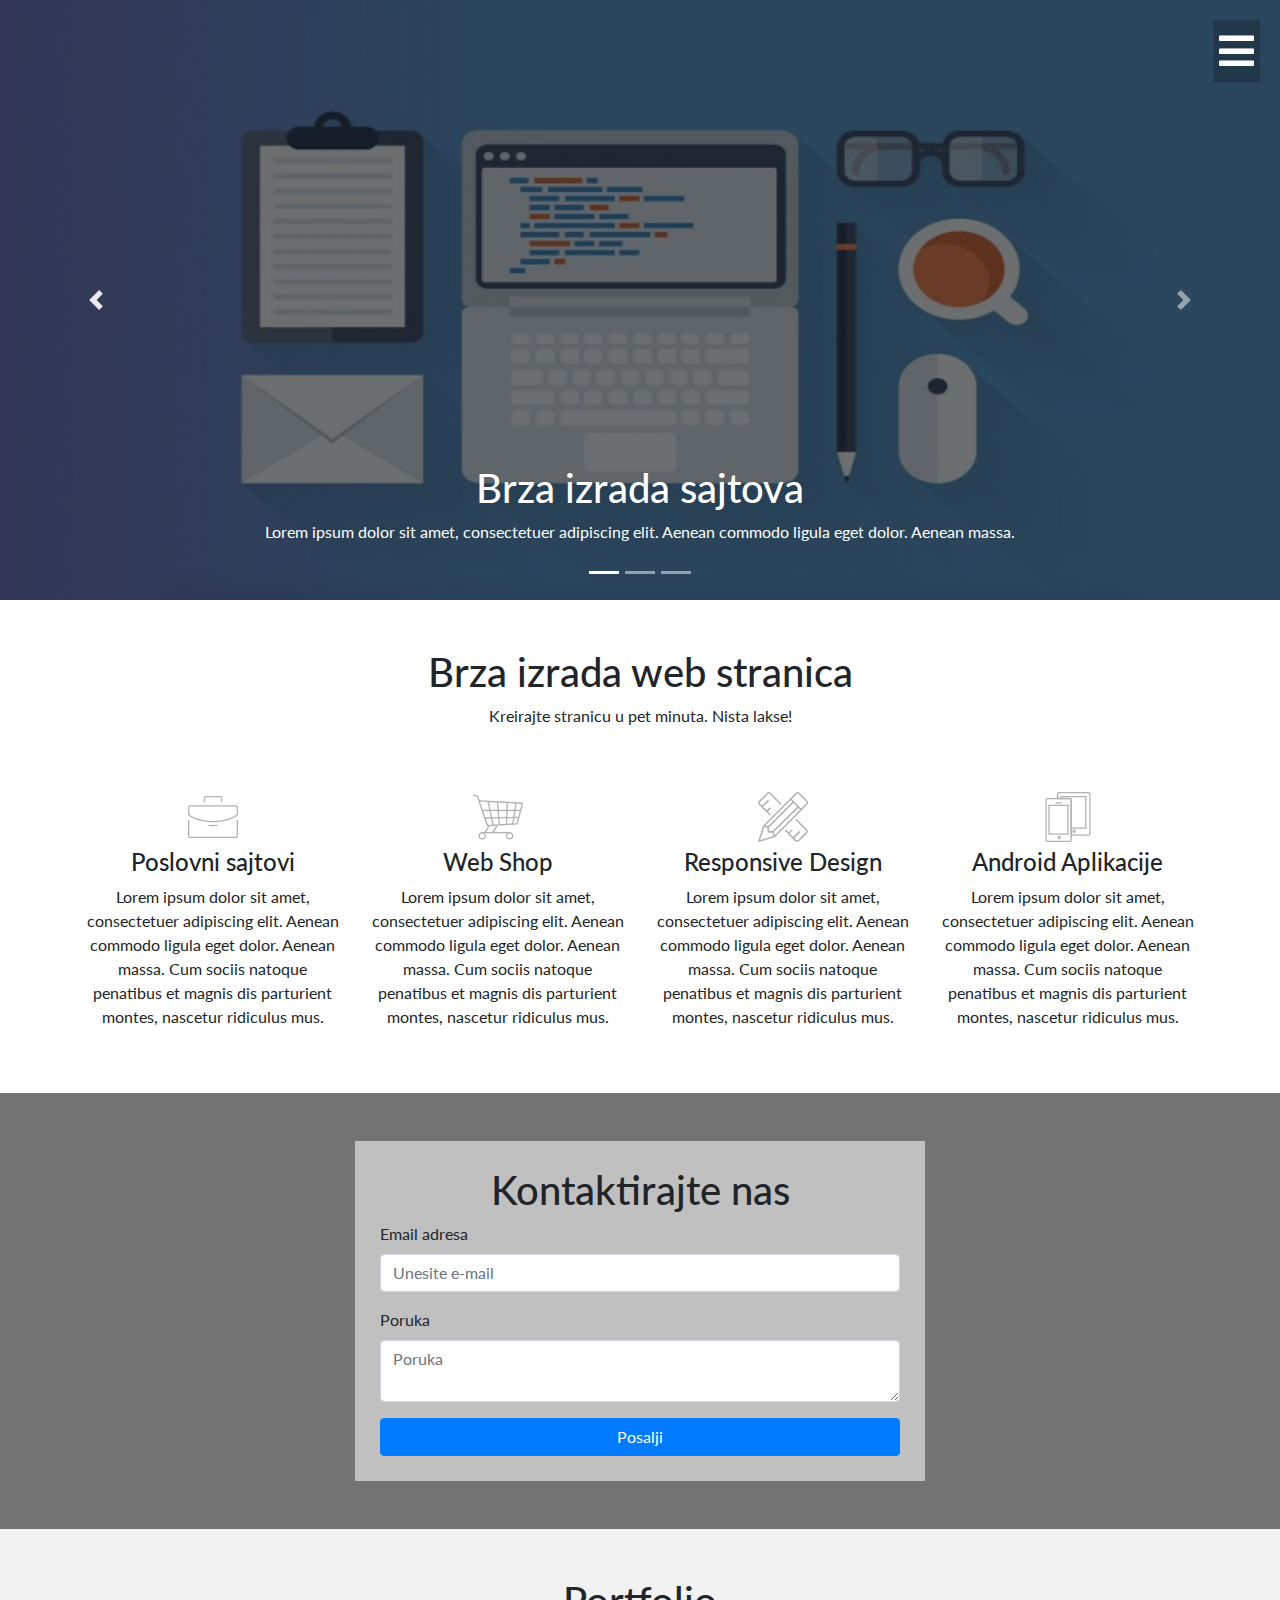
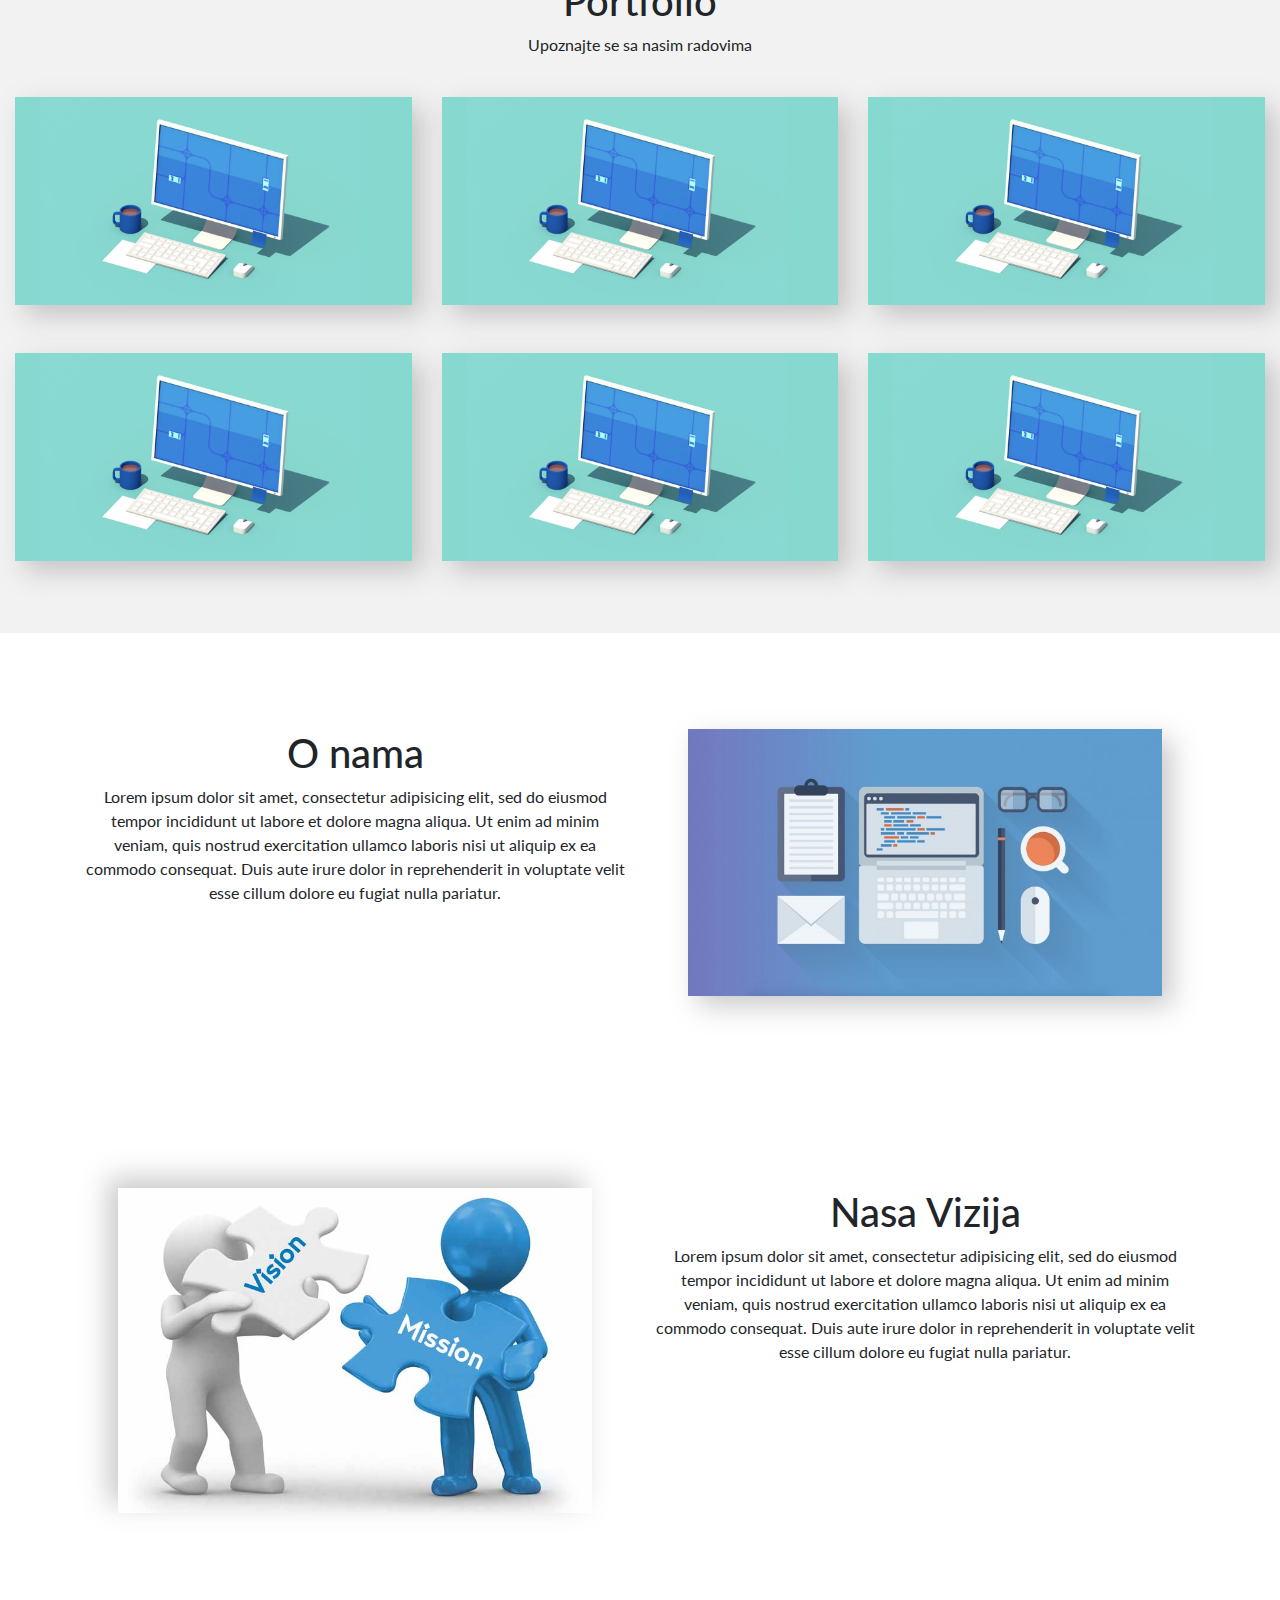
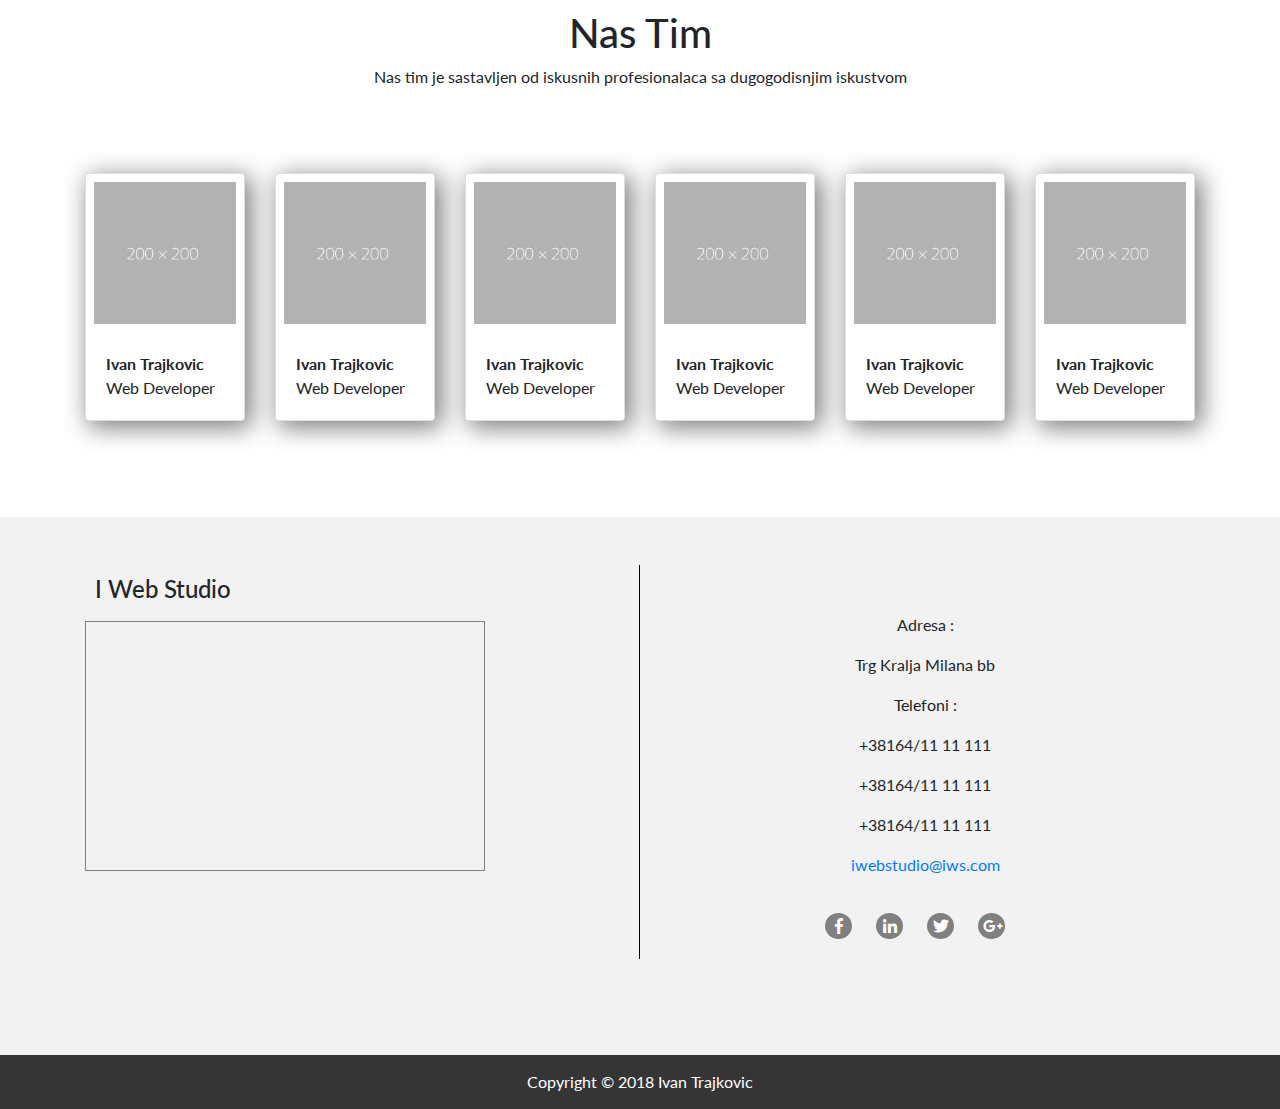
<file: index.html>
<!DOCTYPE html>
<html>

<head>
    <title></title>
    <meta charset="utf-8">
    <meta name="viewport" content="width=device-width, initial-scale=1, shrink-to-fit=no">
    <link rel="stylesheet" href="./assets/css/bootstrap.min.css">
    <link href="https://fonts.googleapis.com/css?family=Lato" rel="stylesheet">
    <link rel="stylesheet" type="text/css" href="./assets/css/fontawesome-all.css">
    <link rel="stylesheet" href="./assets/css/style.css">
    <link rel="stylesheet" type="text/css" href="./assets/css/animate.css">
</head>

<body onload="ready()">
    <!-- CAROUSEL -->
    <div id="mainSlider" class="carousel slide w-100" data-ride="carousel">
        <ol class="carousel-indicators">
            <li data-target="#mainSlider" data-slide-to="0" class="active"></li>
            <li data-target="#mainSlider" data-slide-to="1"></li>
            <li data-target="#mainSlider" data-slide-to="2"></li>
        </ol>
        <div class="carousel-inner">
            <div class="carousel-item active">
                <div class="web-slider-mask"></div>
                <img class="d-block w-100" src="./assets/images/1.jpg" alt="First slide">
                <div class="carousel-caption d-none d-sm-block">
                    <h1 class="animated fadeInRight">Brza izrada sajtova</h1>
                    <p class="animated fadeInLeft">Lorem ipsum dolor sit amet, consectetuer adipiscing elit. Aenean commodo ligula eget dolor. Aenean massa. </p>
                </div>
            </div>
            <div class="carousel-item">
                <div class="web-slider-mask"></div>
                <img class="d-block w-100" src="./assets/images/2.jpg" alt="Second slide">
                <div class="carousel-caption d-none d-sm-block">
                    <h1 class="animated fadeInRight">Saradjujte sa nama</h1>
                    <p class="animated fadeInLeft">Lorem ipsum dolor sit amet, consectetuer adipiscing elit. Aenean commodo ligula eget dolor. Aenean massa. </p>
                </div>
            </div>
            <div class="carousel-item">
                <div class="web-slider-mask"></div>
                <img class="d-block w-100" src="./assets/images/3.jpg" alt="Third slide">
                <div class="carousel-caption d-none d-sm-block">
                    <h1 class="animated fadeInRight">Zadovoljni klijenti</h1>
                    <p class="animated fadeInLeft">Lorem ipsum dolor sit amet, consectetuer adipiscing elit. Aenean commodo ligula eget dolor. Aenean massa. </p>
                </div>
            </div>
        </div>
        <!-- HAM MENU navigation TOP RIGHT -->
        <button onclick="openCloseNav()" class="meni-btn">
            <i class="fas fa-bars"></i>
        </button>
        <!-- END HAM -->
        <a class="carousel-control-prev" href="#mainSlider" role="button" data-slide="prev">
                    <span class="carousel-control-prev-icon" aria-hidden="true"></span>
                    <span class="sr-only">Previous</span>
                </a>
        <a class="carousel-control-next" href="#mainSlider" role="button" data-slide="next">
                    <span class="carousel-control-next-icon" aria-hidden="true"></span>
                    <span class="sr-only">Next</span>
                </a>
    </div>
    <!--  WEB - INTRO -->
    <div id="web-intro" class="container pt-5 pb-5">
        <div class="row justify-content-center align-items-center pb-5 ">
            <div class="col text-center">
                <h1>Brza izrada web stranica</h1>
                <p>Kreirajte stranicu u pet minuta. Nista lakse!</p>
            </div>
        </div>
        <div class="row">
            <div class="col-sm-12 col-md-6 col-lg-3 col-xl-3 text-center">
                <svg xmlns="http://www.w3.org/2000/svg" viewBox="0 0 38 32">
                    <g>
                        <path d="M37.5,18c-0.276,0-0.5,0.224-0.5,0.5v12c0,0.276-0.224,0.5-0.5,0.5h-35C1.224,31,1,30.776,1,30.5v-12
                                        C1,18.224,0.776,18,0.5,18S0,18.224,0,18.5v12C0,31.327,0.673,32,1.5,32h35c0.827,0,1.5-0.673,1.5-1.5v-12
                                        C38,18.224,37.776,18,37.5,18z"></path>
                        <path d="M25.5,5C25.776,5,26,4.776,26,4.5v-3C26,0.673,25.327,0,24.5,0h-11C12.673,0,12,0.673,12,1.5v3
                                        C12,4.776,12.224,5,12.5,5S13,4.776,13,4.5v-3C13,1.224,13.224,1,13.5,1h11C24.776,1,25,1.224,25,1.5v3C25,4.776,25.224,5,25.5,5z"></path>
                        <path d="M36.5,7h-35C0.673,7,0,7.673,0,8.5v4.958c0,2.778,9.456,6.5,19.125,6.5c9.543,0,18.875-3.722,18.875-6.5
                                        V8.5C38,7.673,37.327,7,36.5,7z M37,13.458c0,1.764-8.457,5.5-17.875,5.5C9.575,18.958,1,15.223,1,13.458V8.5
                                        C1,8.224,1.224,8,1.5,8h35C36.776,8,37,8.224,37,8.5V13.458z"></path>
                        <path d="M19.125,23c0.943,0,1.923-0.039,2.914-0.116c0.275-0.021,0.481-0.262,0.459-0.538
                                        c-0.021-0.275-0.252-0.486-0.538-0.459c-2.014,0.157-3.909,0.15-5.919-0.02c-0.264-0.027-0.517,0.181-0.54,0.456
                                        c-0.023,0.275,0.181,0.517,0.456,0.54C17.033,22.954,18.099,23,19.125,23z"></path>
                    </g>
                </svg>
                </g>
                </svg>
                <h4>Poslovni sajtovi</h4>
                <p>Lorem ipsum dolor sit amet, consectetuer adipiscing elit. Aenean commodo ligula eget dolor. Aenean massa. Cum sociis natoque penatibus et magnis dis parturient montes, nascetur ridiculus mus. </p>
            </div>
            <div class="col-sm-12 col-md-6 col-lg-3 col-xl-3 text-center">
                <svg xmlns="http://www.w3.org/2000/svg" viewBox="0 0 56.058 50.425">
                    <g>
                        <path d="M16.629,35.746c-0.454,0-0.821-0.243-1.008-0.694c-0.042-0.091-0.127-0.306-0.245-0.627
                                        C13.889,30.347,6.417,8.658,6.08,7.438C5.999,7.145,5.913,6.761,5.818,6.332C5.571,5.219,5.159,3.356,4.631,2.876
                                        C4.164,2.451,1.863,1.818,0,1.476L0.271,0C0.988,0.132,4.617,0.836,5.64,1.767c0.814,0.74,1.225,2.358,1.642,4.241
                                        c0.04,0.181,0.078,0.354,0.115,0.513c1.522,0.084,5.952,0.32,11.326,0.606c13.344,0.711,33.51,1.785,34.996,1.907
                                        c0.244,0.02,0.452,0.028,0.628,0.035c0.53,0.021,0.988,0.04,1.333,0.402c0.482,0.509,0.393,0.949,0.322,1.301l-0.044,0.233
                                        c-0.334,2.01-5.315,20.741-5.673,21.639c-0.02,0.049-0.031,0.09-0.04,0.123c-0.087,0.299-0.224,0.538-0.611,0.728
                                        c-0.172,0.083-0.292,0.091-0.648,0.117l-0.211,0.015c-0.914,0.066-4.688,0.301-9.338,0.59c-8.521,0.53-21.343,1.328-22.361,1.458
                                        C16.919,35.722,16.77,35.746,16.629,35.746z M7.85,8.047c1.505,4.538,7.608,22.223,8.936,25.862
                                        c0.041,0.112,0.077,0.208,0.107,0.288c0.988-0.12,5.031-0.394,22.45-1.478c4.642-0.289,8.411-0.523,9.322-0.589l0.214-0.016
                                        c0,0,0.001,0,0.002,0c0.003-0.008,0.006-0.016,0.009-0.023c0.237-0.634,5.234-19.208,5.588-21.332
                                        c0.011-0.066,0.022-0.126,0.033-0.182c-0.072-0.004-0.151-0.007-0.223-0.01c-0.194-0.008-0.422-0.017-0.69-0.039
                                        c-1.465-0.12-21.618-1.193-34.954-1.904C13.648,8.358,9.689,8.147,7.85,8.047z"></path>
                        <rect x="10.177" y="41.988" width="31.375" height="1.5"></rect>
                        <path d="M10.338,50.425c-2.326,0-4.219-1.893-4.219-4.219s1.893-4.219,4.219-4.219s4.219,1.893,4.219,4.219
                                        S12.664,50.425,10.338,50.425z M10.338,43.488c-1.499,0-2.719,1.22-2.719,2.719s1.22,2.719,2.719,2.719s2.719-1.22,2.719-2.719
                                        S11.837,43.488,10.338,43.488z"></path>
                        <path d="M40.959,50.425c-2.326,0-4.219-1.893-4.219-4.219s1.893-4.219,4.219-4.219s4.219,1.893,4.219,4.219
                                        S43.286,50.425,40.959,50.425z M40.959,43.488c-1.499,0-2.719,1.22-2.719,2.719s1.22,2.719,2.719,2.719s2.719-1.22,2.719-2.719
                                        S42.458,43.488,40.959,43.488z"></path>
                        <path d="M21.767,43.39l-0.741-1.304c2.08-1.182,4.297-5.928,5.026-7.487c0.232-0.496,0.309-0.658,0.383-0.768
                                        l1.239,0.845l-0.62-0.422l0.633,0.401c-0.047,0.082-0.141,0.287-0.277,0.579C25.944,38.371,23.979,42.133,21.767,43.39z"></path>
                        <path d="M12.622,43.462l-0.389-1.449c2.555-0.685,4.479-5.703,4.369-7.023l1.495-0.125
                                        C18.237,36.551,16.165,42.512,12.622,43.462z"></path>
                        <rect x="6.095" y="20.404" transform="matrix(0.2084 0.978 -0.978 0.2084 36.3381 -2.588)" width="27.346" height="1.5"></rect>
                        <rect x="15.555" y="20.468" transform="matrix(0.0746 0.9972 -0.9972 0.0746 47.499 -8.7495)" width="25.818" height="1.5"></rect>
                        <rect x="37.247" y="8.924" transform="matrix(0.9994 0.0358 -0.0358 0.9994 0.7855 -1.3469)" width="1.5" height="24.666"></rect>
                        <rect x="45.677" y="9.315" transform="matrix(0.9869 0.1614 -0.1614 0.9869 4.0496 -7.2158)" width="1.5" height="23.992"></rect>
                        <rect x="10.403" y="17.118" width="43.095" height="1.5"></rect>
                        <rect x="31.638" y="6.967" transform="matrix(0.0182 0.9998 -0.9998 0.0182 57.8124 -6.8377)" width="1.5" height="38.104"></rect>
                    </g>
                </svg>
                <h4>Web Shop</h4>
                <p>Lorem ipsum dolor sit amet, consectetuer adipiscing elit. Aenean commodo ligula eget dolor. Aenean massa. Cum sociis natoque penatibus et magnis dis parturient montes, nascetur ridiculus mus. </p>
            </div>
            <div class="col-sm-12 col-md-6 col-lg-3 col-xl-3 text-center">
                <svg xmlns="http://www.w3.org/2000/svg" viewBox="0 0 31.87 32">
                    <g>
                        <path d="M0.646,5.646c-0.847,0.848-0.666,2.042,0.008,2.715c0.027,0.026,2.734,2.612,6.541,6.419
                                        c0.098,0.098,0.226,0.146,0.354,0.146s0.256-0.049,0.354-0.146c0.195-0.195,0.195-0.512,0-0.707
                                        c-0.574-0.574-1.12-1.117-1.638-1.631l1.589-1.589c0.195-0.195,0.195-0.512,0-0.707s-0.512-0.195-0.707,0l-1.593,1.593
                                        c-0.891-0.88-1.676-1.648-2.315-2.271l3.615-3.615c0.195-0.195,0.195-0.512,0-0.707s-0.512-0.195-0.707,0L2.521,8.772
                                        c-0.736-0.713-1.16-1.118-1.167-1.125c-0.211-0.211-0.488-0.805,0-1.293l5-5C6.547,1.158,7.061,0.769,7.625,1.33
                                        c0.025,0.028,2.55,2.896,6.404,6.75c0.195,0.195,0.512,0.195,0.707,0s0.195-0.512,0-0.707C10.906,3.544,8.4,0.698,8.354,0.646
                                        c-0.932-0.93-2.056-0.651-2.707,0L0.646,5.646z"></path>
                        <path d="M21.854,24.146c-0.195-0.195-0.512-0.195-0.707,0l-1.591,1.59c-0.485-0.491-0.994-1.005-1.53-1.541
                                        c-0.195-0.195-0.512-0.195-0.707,0s-0.195,0.512,0,0.707c3.704,3.703,6.291,6.469,6.328,6.509c0.343,0.344,0.813,0.533,1.323,0.533
                                        h0c0.525,0,1.056-0.205,1.385-0.535l4.998-5.057c0.629-0.629,0.665-1.696,0.078-2.285l-6.706-6.705
                                        c-0.195-0.195-0.512-0.195-0.707,0s-0.195,0.512,0,0.707l6.706,6.705c0.2,0.2,0.162,0.632-0.079,0.873l-4.999,5.057
                                        c-0.115,0.116-0.376,0.24-0.676,0.24c0,0,0,0,0,0c-0.172,0-0.418-0.042-0.604-0.229c-0.01-0.011-0.429-0.458-1.156-1.219
                                        l3.644-3.644c0.195-0.195,0.195-0.512,0-0.707s-0.512-0.195-0.707,0l-3.629,3.629c-0.624-0.649-1.389-1.438-2.26-2.326l1.596-1.596
                                        C22.049,24.658,22.049,24.342,21.854,24.146z"></path>
                        <path d="M0.142,31.829c0.096,0.098,0.225,0.15,0.358,0.15c0.048,0,0.096-0.007,0.143-0.021l10-2.979
                                        c0.081-0.024,0.153-0.067,0.212-0.127l17.09-17.205c0.024-0.024,0.036-0.055,0.054-0.082l3.656-3.656
                                        c0.294-0.295,0.457-0.686,0.457-1.103c0-0.416-0.163-0.807-0.457-1.1L26.42,0.472c-0.588-0.588-1.615-0.588-2.203,0l-3.739,3.739
                                        c-0.024,0.024-0.037,0.055-0.055,0.083L3.307,21.411c-0.056,0.056-0.098,0.124-0.122,0.199l-3.16,9.715
                                        C-0.033,31.502,0.012,31.695,0.142,31.829z M20.86,5.271l1.039,1.039L6.376,21.875l-1.727-0.392L20.86,5.271z M7,22.666
                                        L22.607,7.018l2.436,2.436L9.295,25H7V22.666z M26.884,11.296L10.64,27.65l-0.577-2.002L25.75,10.161L26.884,11.296z M3.993,22.359
                                        L6,22.815V25.5C6,25.776,6.224,26,6.5,26h2.624l0.634,2.2L1.27,30.729L3.993,22.359z M24.925,1.179
                                        c0.211-0.211,0.578-0.211,0.789,0l5.235,5.235c0.105,0.105,0.163,0.245,0.163,0.394c0,0.148-0.058,0.289-0.164,0.395l-3.371,3.372
                                        l-6.023-6.023L24.925,1.179z"></path>
                    </g>
                </svg>
                <path d="M37.5,18c-0.276,0-0.5,0.224-0.5,0.5v12c0,0.276-0.224,0.5-0.5,0.5h-35C1.224,31,1,30.776,1,30.5v-12
                                        C1,18.224,0.776,18,0.5,18S0,18.224,0,18.5v12C0,31.327,0.673,32,1.5,32h35c0.827,0,1.5-0.673,1.5-1.5v-12
                                        C38,18.224,37.776,18,37.5,18z"></path>
                <path d="M25.5,5C25.776,5,26,4.776,26,4.5v-3C26,0.673,25.327,0,24.5,0h-11C12.673,0,12,0.673,12,1.5v3
                                        C12,4.776,12.224,5,12.5,5S13,4.776,13,4.5v-3C13,1.224,13.224,1,13.5,1h11C24.776,1,25,1.224,25,1.5v3C25,4.776,25.224,5,25.5,5z"></path>
                <path d="M36.5,7h-35C0.673,7,0,7.673,0,8.5v4.958c0,2.778,9.456,6.5,19.125,6.5c9.543,0,18.875-3.722,18.875-6.5
                                        V8.5C38,7.673,37.327,7,36.5,7z M37,13.458c0,1.764-8.457,5.5-17.875,5.5C9.575,18.958,1,15.223,1,13.458V8.5
                                        C1,8.224,1.224,8,1.5,8h35C36.776,8,37,8.224,37,8.5V13.458z"></path>
                <path d="M19.125,23c0.943,0,1.923-0.039,2.914-0.116c0.275-0.021,0.481-0.262,0.459-0.538
                                        c-0.021-0.275-0.252-0.486-0.538-0.459c-2.014,0.157-3.909,0.15-5.919-0.02c-0.264-0.027-0.517,0.181-0.54,0.456
                                        c-0.023,0.275,0.181,0.517,0.456,0.54C17.033,22.954,18.099,23,19.125,23z"></path>
                </g>
                </svg>
                <h4>Responsive Design</h4>
                <p>Lorem ipsum dolor sit amet, consectetuer adipiscing elit. Aenean commodo ligula eget dolor. Aenean massa. Cum sociis natoque penatibus et magnis dis parturient montes, nascetur ridiculus mus. </p>
            </div>
            <div class="col-sm-12 col-md-6 col-lg-3 col-xl-3 text-center">
                <svg xmlns="http://www.w3.org/2000/svg" viewBox="0 0 52 57.74">
                    <g>
                        <path d="M49.833,50.5h-21V8.907c0-0.368-0.299-0.667-0.667-0.667H13.083V2.167C13.083,0.972,14.055,0,15.25,0
                                        h34.583C51.028,0,52,0.972,52,2.167v46.165C52,49.527,51.028,50.5,49.833,50.5z M30.333,49h19.5c0.368,0,0.667-0.299,0.667-0.667
                                        V2.167c0-0.368-0.299-0.667-0.667-0.667H15.25c-0.368,0-0.667,0.299-0.667,0.667V6.74h13.583c1.195,0,2.167,0.972,2.167,2.167V49z"></path>
                        <path d="M28.249,57.74H2.167C0.972,57.74,0,56.767,0,55.572V9.157C0,7.962,0.972,6.99,2.167,6.99h26.082
                                        c1.195,0,2.167,0.972,2.167,2.167v46.415C30.416,56.767,29.444,57.74,28.249,57.74z M2.167,8.49C1.799,8.49,1.5,8.789,1.5,9.157
                                        v46.415c0,0.368,0.299,0.668,0.667,0.668h26.082c0.368,0,0.667-0.3,0.667-0.668V9.157c0-0.368-0.299-0.667-0.667-0.667H2.167z"></path>
                        <path d="M26.75,49.321H3.333V14.737H26.75V49.321z M4.833,47.821H25.25V16.237H4.833V47.821z"></path>
                        <polygon points="47.333,42.404 29.666,42.404 29.666,40.904 45.833,40.904 45.833,6.154 18.917,6.154 18.917,7.49
                                        17.417,7.49 17.417,4.654 47.333,4.654   "></polygon>
                        <rect x="11.75" y="11.904" width="7.187" height="1.5"></rect>
                        <path d="M33.249,47.491c-1.149,0-2.084-0.935-2.084-2.084s0.935-2.084,2.084-2.084s2.084,0.935,2.084,2.084
                                        S34.398,47.491,33.249,47.491z M33.249,44.823c-0.322,0-0.584,0.262-0.584,0.584s0.262,0.584,0.584,0.584s0.584-0.262,0.584-0.584
                                        S33.571,44.823,33.249,44.823z"></path>
                        <path d="M16.011,54.673c-1.149,0-2.084-0.935-2.084-2.084s0.935-2.084,2.084-2.084s2.084,0.935,2.084,2.084
                                        S17.16,54.673,16.011,54.673z M16.011,52.005c-0.322,0-0.584,0.262-0.584,0.584s0.262,0.584,0.584,0.584s0.584-0.262,0.584-0.584
                                        S16.333,52.005,16.011,52.005z"></path>
                    </g>
                </svg>
                <path d="M37.5,18c-0.276,0-0.5,0.224-0.5,0.5v12c0,0.276-0.224,0.5-0.5,0.5h-35C1.224,31,1,30.776,1,30.5v-12
                                        C1,18.224,0.776,18,0.5,18S0,18.224,0,18.5v12C0,31.327,0.673,32,1.5,32h35c0.827,0,1.5-0.673,1.5-1.5v-12
                                        C38,18.224,37.776,18,37.5,18z"></path>
                <path d="M25.5,5C25.776,5,26,4.776,26,4.5v-3C26,0.673,25.327,0,24.5,0h-11C12.673,0,12,0.673,12,1.5v3
                    C12,4.776,12.224,5,12.5,5S13,4.776,13,4.5v-3C13,1.224,13.224,1,13.5,1h11C24.776,1,25,1.224,25,1.5v3C25,4.776,25.224,5,25.5,5z"></path>
                <path d="M36.5,7h-35C0.673,7,0,7.673,0,8.5v4.958c0,2.778,9.456,6.5,19.125,6.5c9.543,0,18.875-3.722,18.875-6.5
                                        V8.5C38,7.673,37.327,7,36.5,7z M37,13.458c0,1.764-8.457,5.5-17.875,5.5C9.575,18.958,1,15.223,1,13.458V8.5
                                        C1,8.224,1.224,8,1.5,8h35C36.776,8,37,8.224,37,8.5V13.458z"></path>
                <path d="M19.125,23c0.943,0,1.923-0.039,2.914-0.116c0.275-0.021,0.481-0.262,0.459-0.538
                                        c-0.021-0.275-0.252-0.486-0.538-0.459c-2.014,0.157-3.909,0.15-5.919-0.02c-0.264-0.027-0.517,0.181-0.54,0.456
                                        c-0.023,0.275,0.181,0.517,0.456,0.54C17.033,22.954,18.099,23,19.125,23z"></path>
                </g>
                </svg>
                <h4>Android Aplikacije</h4>
                <p>Lorem ipsum dolor sit amet, consectetuer adipiscing elit. Aenean commodo ligula eget dolor. Aenean massa. Cum sociis natoque penatibus et magnis dis parturient montes, nascetur ridiculus mus. </p>
            </div>
        </div>
    </div>
    <!-- WEB - PARALEX KONTAKT -->
    <div class="web-paralex">
        <div class="web-paralex-mask"></div>
        <div class="container">
            <div class="row justify-content-center align-items-center pt-5 pb-5">
                <div class="col-sm-6 web-mini-contact-form">
                    <div class="row justify-content-center align-items-center">
                        <div class="col text-center">
                            <h1>Kontaktirajte nas </h1>
                        </div>
                    </div>
                    <form>
                        <div class="form-group">
                            <label for="email">Email adresa</label>
                            <input type="email" class="form-control" id="email" aria-describedby="emailHelp" placeholder="Unesite e-mail">
                        </div>
                        <div class="form-group">
                            <label for="message">Poruka</label>
                            <textarea class="form-control" id="message" placeholder="Poruka"></textarea>
                        </div>
                        <button type="submit" class="btn btn-primary w-100">Posalji</button>
                    </form>
                </div>
            </div>
        </div>
    </div>
    <!-- WEB - PORTFOLIO -->
    <div id="web-portfolio" class="container-fluid pt-5 pb-5">
        <div class="row justify-content-center align-items-center">
            <div class="col text-center">
                <h1>Portfolio</h1>
                <p>Upoznajte se sa nasim radovima</p>
            </div>
        </div>
        <div class="row">
            <div class="col-sm-6 col-md-6 col-lg-4 col-xl-4 mt-4 mb-4">
                <div class="web-card">
                    <img src="./assets/images/4.jpg" alt="portfolio">
                    <div class="web-card-mask"></div>
                    <div class="web-card-content">
                        <h5>Naslov projekta</h5>
                        <p>Lorem ipsum dolor sit amet, consectetuer adipiscing elit.</p>
                    </div>
                </div>
            </div>
            <div class="col-sm-6 col-md-6 col-lg-4 col-xl-4 mt-4 mb-4">
                <div class="web-card">
                    <img src="./assets/images/4.jpg" alt="portfolio">
                    <div class="web-card-mask"></div>
                    <div class="web-card-content">
                        <h5>Naslov projekta</h5>
                        <p>Lorem ipsum dolor sit amet, consectetuer adipiscing elit.</p>
                    </div>
                </div>
            </div>
            <div class="col-sm-6 col-md-6 col-lg-4 col-xl-4 mt-4 mb-4">
                <div class="web-card">
                    <img src="./assets/images/4.jpg" alt="portfolio">
                    <div class="web-card-mask"></div>
                    <div class="web-card-content">
                        <h5>Naslov projekta</h5>
                        <p>Lorem ipsum dolor sit amet, consectetuer adipiscing elit.</p>
                    </div>
                </div>
            </div>
            <div class="col-sm-6 col-md-6 col-lg-4 col-xl-4 mt-4 mb-4">
                <div class="web-card">
                    <img src="./assets/images/4.jpg" alt="portfolio">
                    <div class="web-card-mask"></div>
                    <div class="web-card-content">
                        <h5>Naslov projekta</h5>
                        <p>Lorem ipsum dolor sit amet, consectetuer adipiscing elit.</p>
                    </div>
                </div>
            </div>
            <div class="col-sm-6 col-md-6 col-lg-4 col-xl-4 mt-4 mb-4">
                <div class="web-card">
                    <img src="./assets/images/4.jpg" alt="portfolio">
                    <div class="web-card-mask"></div>
                    <div class="web-card-content">
                        <h5>Naslov projekta</h5>
                        <p>Lorem ipsum dolor sit amet, consectetuer adipiscing elit.</p>
                    </div>
                </div>
            </div>
            <div class="col-sm-6 col-md-6 col-lg-4 col-xl-4 mt-4 mb-4">
                <div class="web-card">
                    <img src="./assets/images/4.jpg" alt="portfolio">
                    <div class="web-card-mask"></div>
                    <div class="web-card-content">
                        <h5>Naslov projekta</h5>
                        <p>Lorem ipsum dolor sit amet, consectetuer adipiscing elit.</p>
                    </div>
                </div>
            </div>
        </div>
    </div>
    <!-- WEB - ABOUT -->
    <div id="web-about" class="container">
        <div class="row pt-5 pb-5">
            <div class="col-sm-12 col-md-6 pt-5 text-center">
                <h1>O nama</h1>
                <p>Lorem ipsum dolor sit amet, consectetur adipisicing elit, sed do eiusmod tempor incididunt ut labore et dolore magna aliqua. Ut enim ad minim veniam, quis nostrud exercitation ullamco laboris nisi ut aliquip ex ea commodo consequat. Duis aute irure dolor in reprehenderit in voluptate velit esse cillum dolore eu fugiat nulla pariatur.</p>
            </div>
            <div class="col-sm-12 col-md-6 p-5">
                <img class="web-shadow-right" src="./assets/images/1.jpg" alt="about">
            </div>
        </div>
        <div class="row pt-5 pd-5">
            <div class="col-sm-12 col-md-6 p-5">
                <img class="web-shadow-left" src="./assets/images/6.jpg" alt="about">
            </div>
            <div class="col-sm-12 col-md-6 pt-5 text-center">
                <h1>Nasa Vizija</h1>
                <p>Lorem ipsum dolor sit amet, consectetur adipisicing elit, sed do eiusmod tempor incididunt ut labore et dolore magna aliqua. Ut enim ad minim veniam, quis nostrud exercitation ullamco laboris nisi ut aliquip ex ea commodo consequat. Duis aute irure dolor in reprehenderit in voluptate velit esse cillum dolore eu fugiat nulla pariatur.</p>
            </div>
        </div>
    </div>
    <!-- WEB TEAM -->
    <div id="web-team" class="container pt-5 pb-5">
        <div class="row justify-content-center align-items-center pb-5">
            <div class="col text-center">
                <h1>Nas Tim</h1>
                <p>Nas tim je sastavljen od iskusnih profesionalaca sa dugogodisnjim iskustvom</p>
            </div>
        </div>
        <div class="row pb-5">
            <div class="col-6 col-md-4 col-sm-4 col-lg-2">
                <div class="card" data-toggle="modal" data-target="#webModal1">
                    <img class="card-img-top px-2 py-2" src="./assets/images/7.jpg" alt="Card image cap">
                    <div class="card-body">
                        <p class="card-text"><b>Ivan Trajkovic</b>
                            <br> Web Developer</p>
                    </div>
                </div>
                <!-- MODAL WEB TEAM -->
                <div class="modal fade" id="webModal1" tabindex="-1" role="dialog" aria-labelledby="exampleModalLabel" aria-hidden="true">
                    <div class="modal-dialog" role="document">
                        <div class="modal-content">
                            <div class="modal-header">
                                <h5 class="modal-title" id="exampleModalLabel">Ivan Trajkovic</h5>

                                <button type="button" class="close" data-dismiss="modal" aria-label="Close">
                                    <span aria-hidden="true">&times;</span>
                                </button>
                            </div>
                            <div class="modal-body">
                                <div class="row">
                                    <div class="col-6 col-md-4">
                                        <img class="img-fluid" src="./assets/images/7.jpg">
                                    </div>
                                    <div class="col-6 col-md-8">
                                    Lorem ipsum dolor sit amet, consectetur adipisicing elit, sed do eiusmod
                                    tempor incididunt ut labore et dolore magna aliqua. Ut enim ad minim veniam,
                                    quis nostrud exercitation ullamco laboris nisi ut aliquip ex ea commodo
                                    </div>
                                </div>
                            </div>
                            <div class="modal-footer">
                                <button type="button" class="btn btn-secondary" data-dismiss="modal">Close</button>
                            </div>
                        </div>
                    </div>
                </div>
            </div>
            <div class="col-6 col-md-4 col-sm-4 col-lg-2">
                <div class="card" data-toggle="modal" data-target="#webModal1">
                    <img class="card-img-top px-2 py-2" src="./assets/images/7.jpg" alt="Card image cap">
                    <div class="card-body">
                        <p class="card-text"><b>Ivan Trajkovic</b>
                            <br> Web Developer</p>
                    </div>
                </div>
                <!-- MODAL WEB TEAM -->
                <div class="modal fade" id="webModal1" tabindex="-1" role="dialog" aria-labelledby="exampleModalLabel" aria-hidden="true">
                    <div class="modal-dialog" role="document">
                        <div class="modal-content">
                            <div class="modal-header">
                                <h5 class="modal-title" id="exampleModalLabel">Ivan Trajkovic</h5>
                                <button type="button" class="close" data-dismiss="modal" aria-label="Close">
                                    <span aria-hidden="true">&times;</span>
                                </button>
                            </div>
                            <div class="modal-body">
                                <div class="row">
                                    <div class="col-4">
                                        <img class="img-fluid" src="./assets/images/7.jpg">
                                    </div>
                                    <div class="col-8">
                                    Lorem ipsum dolor sit amet, consectetur adipisicing elit, sed do eiusmod
                                    tempor incididunt ut labore et dolore magna aliqua. Ut enim ad minim veniam,
                                    quis nostrud exercitation ullamco laboris nisi ut aliquip ex ea commodo
                                    </div>
                                </div>
                            </div>
                            <div class="modal-footer">
                                <button type="button" class="btn btn-secondary" data-dismiss="modal">Close</button>
                            </div>
                        </div>
                    </div>
                </div>
            </div>
            <div class="col-6 col-md-4 col-sm-4 col-lg-2">
                <div class="card" data-toggle="modal" data-target="#webModal1">
                    <img class="card-img-top px-2 py-2" src="./assets/images/7.jpg" alt="Card image cap">
                    <div class="card-body">
                        <p class="card-text"><b>Ivan Trajkovic</b>
                            <br> Web Developer</p>
                    </div>
                </div>
                <!-- MODAL WEB TEAM -->
                <div class="modal fade" id="webModal1" tabindex="-1" role="dialog" aria-labelledby="exampleModalLabel" aria-hidden="true">
                    <div class="modal-dialog" role="document">
                        <div class="modal-content">
                            <div class="modal-header">
                                <h5 class="modal-title" id="exampleModalLabel">Ivan Trajkovic</h5>
                                <button type="button" class="close" data-dismiss="modal" aria-label="Close">
                                    <span aria-hidden="true">&times;</span>
                                </button>
                            </div>
                            <div class="modal-body">
                                <div class="row">
                                    <div class="col-4">
                                        <img class="img-fluid" src="./assets/images/7.jpg">
                                    </div>
                                    <div class="col-8">
                                    Lorem ipsum dolor sit amet, consectetur adipisicing elit, sed do eiusmod
                                    tempor incididunt ut labore et dolore magna aliqua. Ut enim ad minim veniam,
                                    quis nostrud exercitation ullamco laboris nisi ut aliquip ex ea commodo
                                    </div>
                                </div>
                            </div>
                            <div class="modal-footer">
                                <button type="button" class="btn btn-secondary" data-dismiss="modal">Close</button>
                            </div>
                        </div>
                    </div>
                </div>
            </div>
            <div class="col-6 col-md-4 col-sm-4 col-lg-2">
                <div class="card" data-toggle="modal" data-target="#webModal1">
                    <img class="card-img-top px-2 py-2" src="./assets/images/7.jpg" alt="Card image cap">
                    <div class="card-body">
                        <p class="card-text"><b>Ivan Trajkovic</b>
                            <br> Web Developer</p>
                    </div>
                </div>
                <!-- MODAL WEB TEAM -->
                <div class="modal fade" id="webModal1" tabindex="-1" role="dialog" aria-labelledby="exampleModalLabel" aria-hidden="true">
                    <div class="modal-dialog" role="document">
                        <div class="modal-content">
                            <div class="modal-header">
                                <h5 class="modal-title" id="exampleModalLabel">Ivan Trajkovic</h5>
                                <button type="button" class="close" data-dismiss="modal" aria-label="Close">
                                    <span aria-hidden="true">&times;</span>
                                </button>
                            </div>
                            <div class="modal-body">
                                <div class="row">
                                    <div class="col-4">
                                        <img class="img-fluid" src="./assets/images/7.jpg">
                                    </div>
                                    <div class="col-8">
                                    Lorem ipsum dolor sit amet, consectetur adipisicing elit, sed do eiusmod
                                    tempor incididunt ut labore et dolore magna aliqua. Ut enim ad minim veniam,
                                    quis nostrud exercitation ullamco laboris nisi ut aliquip ex ea commodo
                                    </div>
                                </div>
                            </div>
                            <div class="modal-footer">
                                <button type="button" class="btn btn-secondary" data-dismiss="modal">Close</button>
                            </div>
                        </div>
                    </div>
                </div>
            </div>
            <div class="col-6 col-md-4 col-sm-4 col-lg-2">
                <div class="card" data-toggle="modal" data-target="#webModal1">
                    <img class="card-img-top px-2 py-2" src="./assets/images/7.jpg" alt="Card image cap">
                    <div class="card-body">
                        <p class="card-text"><b>Ivan Trajkovic</b>
                            <br> Web Developer</p>
                    </div>
                </div>
                <!-- MODAL WEB TEAM -->
                <div class="modal fade" id="webModal1" tabindex="-1" role="dialog" aria-labelledby="exampleModalLabel" aria-hidden="true">
                    <div class="modal-dialog" role="document">
                        <div class="modal-content">
                            <div class="modal-header">
                                <h5 class="modal-title" id="exampleModalLabel">Ivan Trajkovic</h5>
                                <button type="button" class="close" data-dismiss="modal" aria-label="Close">
                                    <span aria-hidden="true">&times;</span>
                                </button>
                            </div>
                            <div class="modal-body">
                                <div class="row">
                                    <div class="col-4">
                                        <img class="img-fluid" src="./assets/images/7.jpg">
                                    </div>
                                    <div class="col-8">
                                    Lorem ipsum dolor sit amet, consectetur adipisicing elit, sed do eiusmod
                                    tempor incididunt ut labore et dolore magna aliqua. Ut enim ad minim veniam,
                                    quis nostrud exercitation ullamco laboris nisi ut aliquip ex ea commodo
                                    </div>
                                </div>
                            </div>
                            <div class="modal-footer">
                                <button type="button" class="btn btn-secondary" data-dismiss="modal">Close</button>
                            </div>
                        </div>
                    </div>
                </div>
            </div>
            <div class="col-6 col-md-4 col-sm-4 col-lg-2">
                <div class="card" data-toggle="modal" data-target="#webModal1">
                    <img class="card-img-top px-2 py-2" src="./assets/images/7.jpg" alt="Card image cap">
                    <div class="card-body">
                        <p class="card-text"><b>Ivan Trajkovic</b>
                            <br> Web Developer</p>
                    </div>
                </div>
                <!-- MODAL WEB TEAM -->
                <div class="modal fade" id="webModal1" tabindex="-1" role="dialog" aria-labelledby="exampleModalLabel" aria-hidden="true">
                    <div class="modal-dialog" role="document">
                        <div class="modal-content">
                            <div class="modal-header">
                                <h5 class="modal-title" id="exampleModalLabel">Ivan Trajkovic</h5>
                                <button type="button" class="close" data-dismiss="modal" aria-label="Close">
                                    <span aria-hidden="true">&times;</span>
                                </button>
                            </div>
                            <div class="modal-body">
                                <div class="row">
                                    <div class="col-4">
                                        <img class="img-fluid" src="./assets/images/7.jpg">
                                    </div>
                                    <div class="col-8">
                                    Lorem ipsum dolor sit amet, consectetur adipisicing elit, sed do eiusmod
                                    tempor incididunt ut labore et dolore magna aliqua. Ut enim ad minim veniam,
                                    quis nostrud exercitation ullamco laboris nisi ut aliquip ex ea commodo
                                    </div>
                                </div>
                            </div>
                            <div class="modal-footer">
                                <button type="button" class="btn btn-secondary" data-dismiss="modal">Close</button>
                            </div>
                        </div>
                    </div>
                </div>
            </div>
        </div>
    </div>
    <!-- WEB ADDRESS -->
    <div id="web-address" class="container-fluid">
        <div class="container pt-5 pb-5">
            <div class="row pb-5">
                <div class="col-md-6 col-lg-6 left-address">
                    <h4>I Web Studio</h4>
                    <iframe src="https://www.google.com/maps/embed?pb=!1m18!1m12!1m3!1d3552.987778722252!2d21.892818582380443!3d43.32177748417516!2m3!1f0!2f0!3f0!3m2!1i1024!2i768!4f13.1!3m3!1m2!1s0x4755b0b44cf7d63f%3A0x7c5967e0df1659c!2z0KLRgNCzINC60YDQsNGZ0LAg0JzQuNC70LDQvdCwLCDQndC40Yg!5e0!3m2!1ssr!2srs!4v1530607464668" width="400" height="250" frameborder="0" style="border: 1px solid gray" allowfullscreen></iframe>
                </div>
                <div class="col-md-6 col-lg-6 text-center mt-5">
                    <p>Adresa :</p>
                    <p>Trg Kralja Milana bb</p>
                    <p>Telefoni :</p>
                    <p>+38164/11 11 111</p>
                    <p>+38164/11 11 111</p>
                    <p>+38164/11 11 111</p>
                    <p><a href="mailto:iwebstudio@iws.com">iwebstudio@iws.com</a></p>
                    <a href="https://www.facebook.com/" target="_blank"><i class="fab fa-facebook-f"></i></a>
                    <a href="https://www.linkedin.com/" target="_blank"><i class="fab fa-linkedin-in"></i></a>
                    <a href="https://twitter.com/" target="_blank"><i class="fab fa-twitter"></i></a>
                    <a href="https://plus.google.com/" target="_blank"><i class="fab fa-google-plus-g"></i></a>
                </div>
            </div>
        </div>
    </div>
    <div class="footer">
        <p>Copyright &copy; 2018 Ivan Trajkovic</p>
    </div>
    <!-- NAVIGATION RIGHT MENU SLIDE -->
    <div id="mySidenav" class="sidenav">
        <a href="#web-portfolio">Portfolio</a>
        <a href="#web-about">O Nama</a>
        <a href="#web-team">Nas Tim</a>
        <a href="#web-address">Kontakt</a>
    </div>
    <script src="https://code.jquery.com/jquery-3.2.1.slim.min.js"></script>
    <script src="https://cdnjs.cloudflare.com/ajax/libs/popper.js/1.12.9/umd/popper.min.js"></script>
    <script src="./assets/js/bootstrap.min.js"></script>
    <script src="./assets/js/webScript.js"></script>
</body>

</html>
</file>
<file: assets/css/style.css>
* {
  font-family: 'Lato', sans-serif; }

img {
  width: 100%;
  height: 100%; }

body {
  width: 100%; }

#mainSlider {
  height: 600px; }
  #mainSlider .carousel-inner,
  #mainSlider .carousel-item,
  #mainSlider img {
    height: 100%;
    min-height: 100%;
    max-height: 100%; }
  #mainSlider .web-slider-mask {
    position: absolute;
    z-index: 1;
    width: 100%;
    height: 100%;
    background-color: rgba(0, 0, 0, 0.55); }
  #mainSlider .meni-btn {
    position: fixed;
    z-index: 10;
    top: 20px;
    right: 20px;
    background-color: rgba(0, 0, 0, 0.2);
    border: none;
    color: #fff;
    font-size: 40px; }

#web-intro svg {
  width: 50px;
  height: 50px;
  fill: #b2b2b2; }
  #web-intro svg:hover {
    width: 60px;
    height: 60px;
    fill: #007bff; }

.web-paralex {
  position: relative;
  background-image: url(../images/3.jpg);
  background-position: center;
  background-size: cover;
  background-attachment: fixed; }
  .web-paralex .web-paralex-mask {
    position: absolute;
    height: 100%;
    width: 100%;
    background-color: rgba(0, 0, 0, 0.55); }
  .web-paralex .web-mini-contact-form {
    padding: 25px;
    background-color: rgba(255, 255, 255, 0.55); }

#web-portfolio {
  background-color: #f2f2f2; }
  #web-portfolio .web-card {
    position: relative;
    width: 100%;
    height: 100%;
    -webkit-box-shadow: 10px 10px 25px rgba(138, 138, 138, 0.45);
    box-shadow: 10px 10px 25px rgba(138, 138, 138, 0.45); }
    #web-portfolio .web-card .web-card-content {
      position: absolute;
      bottom: 0;
      width: 100%;
      background-color: rgba(0, 0, 0, 0.45);
      color: #fff;
      text-align: center;
      display: -webkit-box;
      display: -ms-flexbox;
      display: flex;
      -webkit-box-pack: center;
      -ms-flex-pack: center;
      justify-content: center;
      -webkit-box-align: center;
      -ms-flex-align: center;
      align-items: center;
      -webkit-box-orient: vertical;
      -webkit-box-direction: normal;
      -ms-flex-direction: column;
      flex-direction: column; }
    #web-portfolio .web-card .hidden {
      display: none !important; }
    #web-portfolio .web-card .web-card-mask {
      position: absolute;
      top: 0;
      width: 100%;
      height: 100%; }
      #web-portfolio .web-card .web-card-mask:hover {
        background-color: rgba(0, 0, 0, 0.45); }

#web-about .web-shadow-right {
  -webkit-box-shadow: 10px 10px 25px rgba(138, 138, 138, 0.45);
  box-shadow: 10px 10px 25px rgba(138, 138, 138, 0.45); }

#web-about .web-shadow-left {
  -webkit-box-shadow: -10px -10px 25px rgba(138, 138, 138, 0.45);
  box-shadow: -10px -10px 25px rgba(138, 138, 138, 0.45); }

#web-address {
  background-color: #f2f2f2; }
  #web-address a {
    display: inline-block;
    padding-bottom: 20px; }
  #web-address h4 {
    padding: 10px; }
  #web-address .left-address {
    border-right: 1px solid black; }
  #web-address .fab {
    margin-right: 20px;
    background-color: gray;
    color: white;
    padding: 5px;
    border-radius: 50%;
    width: 27px;
    text-align: center; }
  #web-address i.fab.fa-facebook-f:hover {
    background-color: #3b5998; }
  #web-address i.fab.fa-linkedin-in:hover {
    background-color: #007bb5; }
  #web-address i.fab.fa-twitter:hover {
    background-color: #55acee; }
  #web-address i.fab.fa-google-plus-g:hover {
    background-color: #dd4b39; }

#web-team .card {
  -webkit-box-shadow: 5px 5px 25px 2px gray;
  box-shadow: 5px 5px 25px 2px gray;
  margin-top: 20px;
  cursor: pointer; }
  #web-team .card:hover {
    -webkit-transform: scale(1.1);
    -ms-transform: scale(1.1);
    transform: scale(1.1); }

.footer p {
  color: #fff;
  margin: 0;
  padding: 15px;
  background-color: #353535;
  text-align: center; }

.sidenav {
  height: 100%;
  width: 0;
  /* 0 width - change this with JavaScript */
  position: fixed;
  z-index: 1;
  top: 0;
  right: 0;
  background-color: rgba(0, 0, 0, 0.7);
  overflow-x: hidden;
  padding-top: 160px;
  -webkit-transition: 0.5s;
  -o-transition: 0.5s;
  transition: 0.5s; }
  .sidenav a {
    padding: 18px 8px 8px 32px;
    text-decoration: none;
    font-size: 25px;
    color: #aeaeae;
    display: block;
    -webkit-transition: 0.1s;
    -o-transition: 0.1s;
    transition: 0.1s; }
    .sidenav a:hover {
      color: #f1f1f1; }

@media screen and (max-height: 450px) {
  .sidenav {
    padding-top: 15px; }
    .sidenav a {
      font-size: 18px; } }

@media screen and (max-width: 992px) {
  #web-address .left-address {
    border: none;
    align-text: right; }
  #mainSlider {
    height: 550px; } }

@media screen and (max-width: 768px) {
  #mainSlider {
    height: 460px; } }

@media screen and (max-width: 576px) {
  #mainSlider {
    height: 350px; }
  #web-address .left-address iframe {
    width: 350px; }
  .web-paralex .web-mini-contact-form {
    margin: 20px; } }

@media screen and (max-width: 400px) {
  #web-address .left-address iframe {
    width: 260px;
    height: 200px; }
  #mainSlider {
    height: 250px; }
  #web-team .card .card-body {
    padding: 10px; } }
</file>
